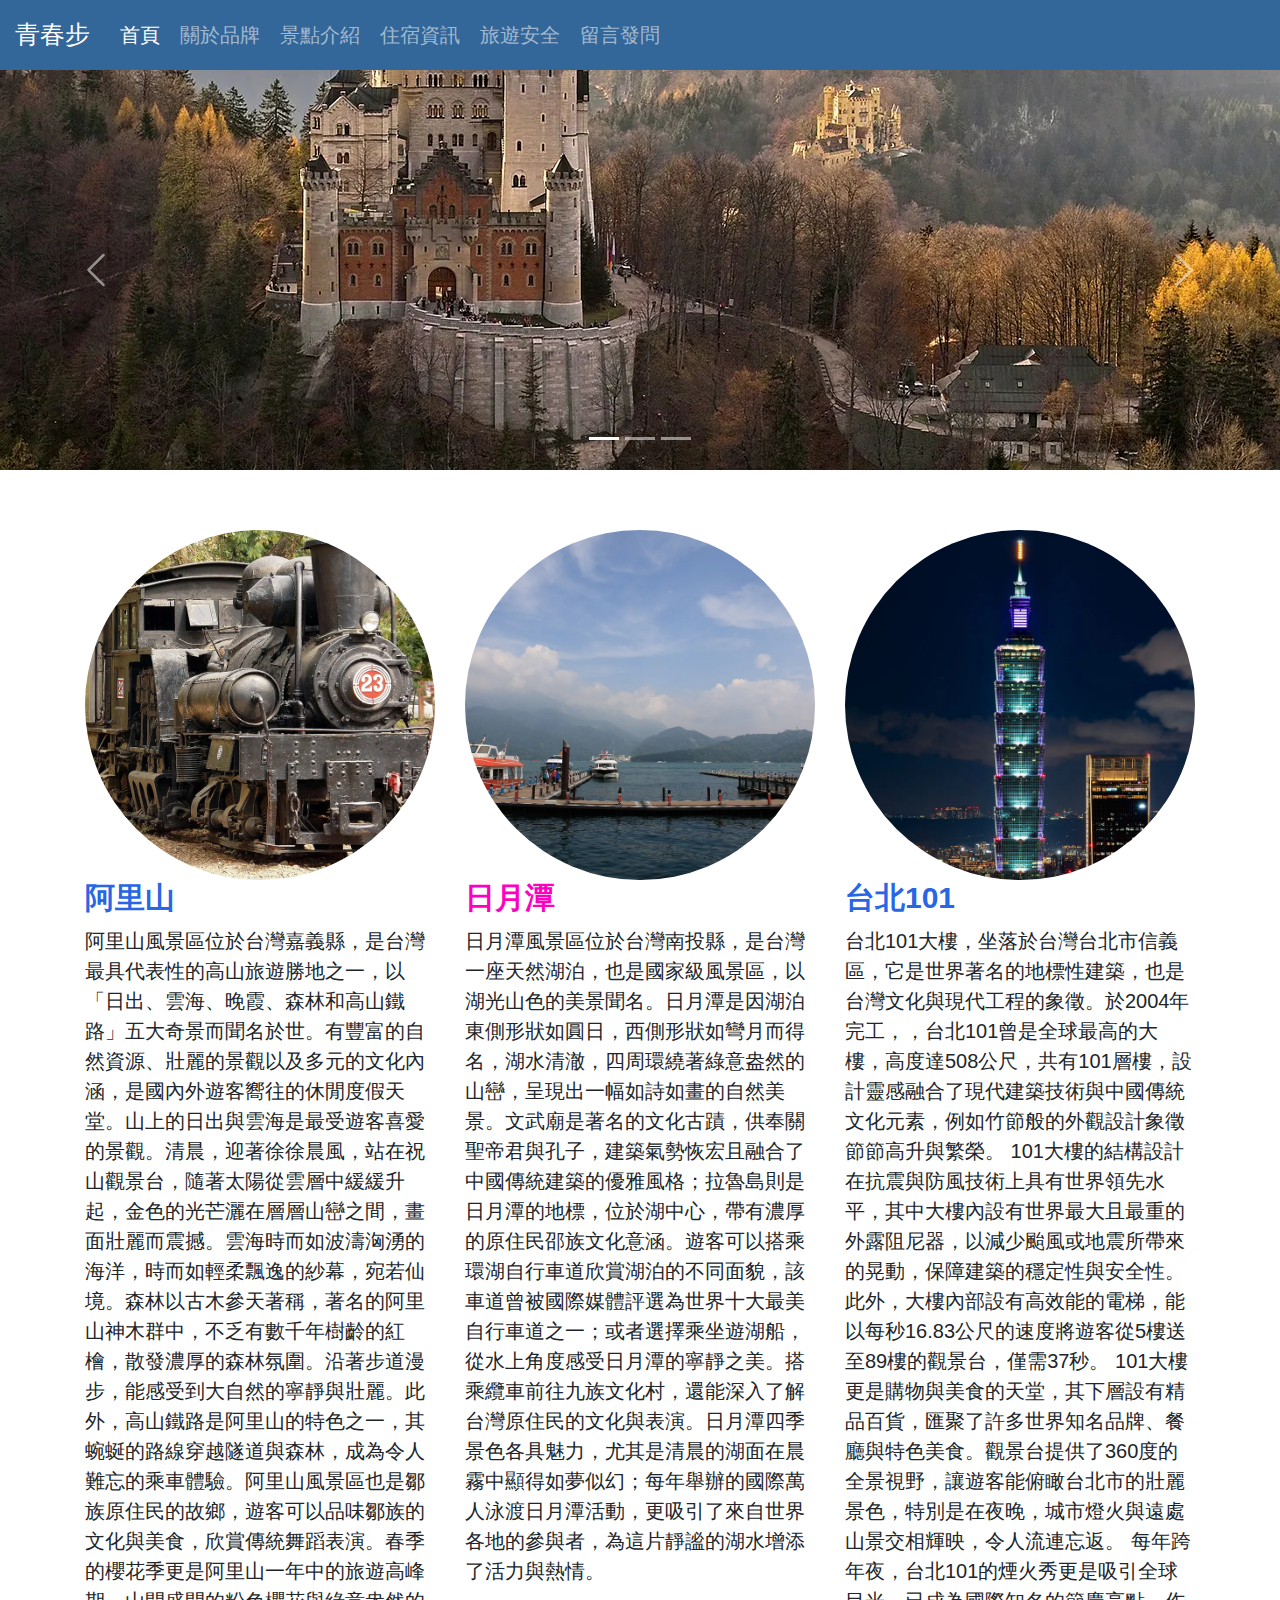
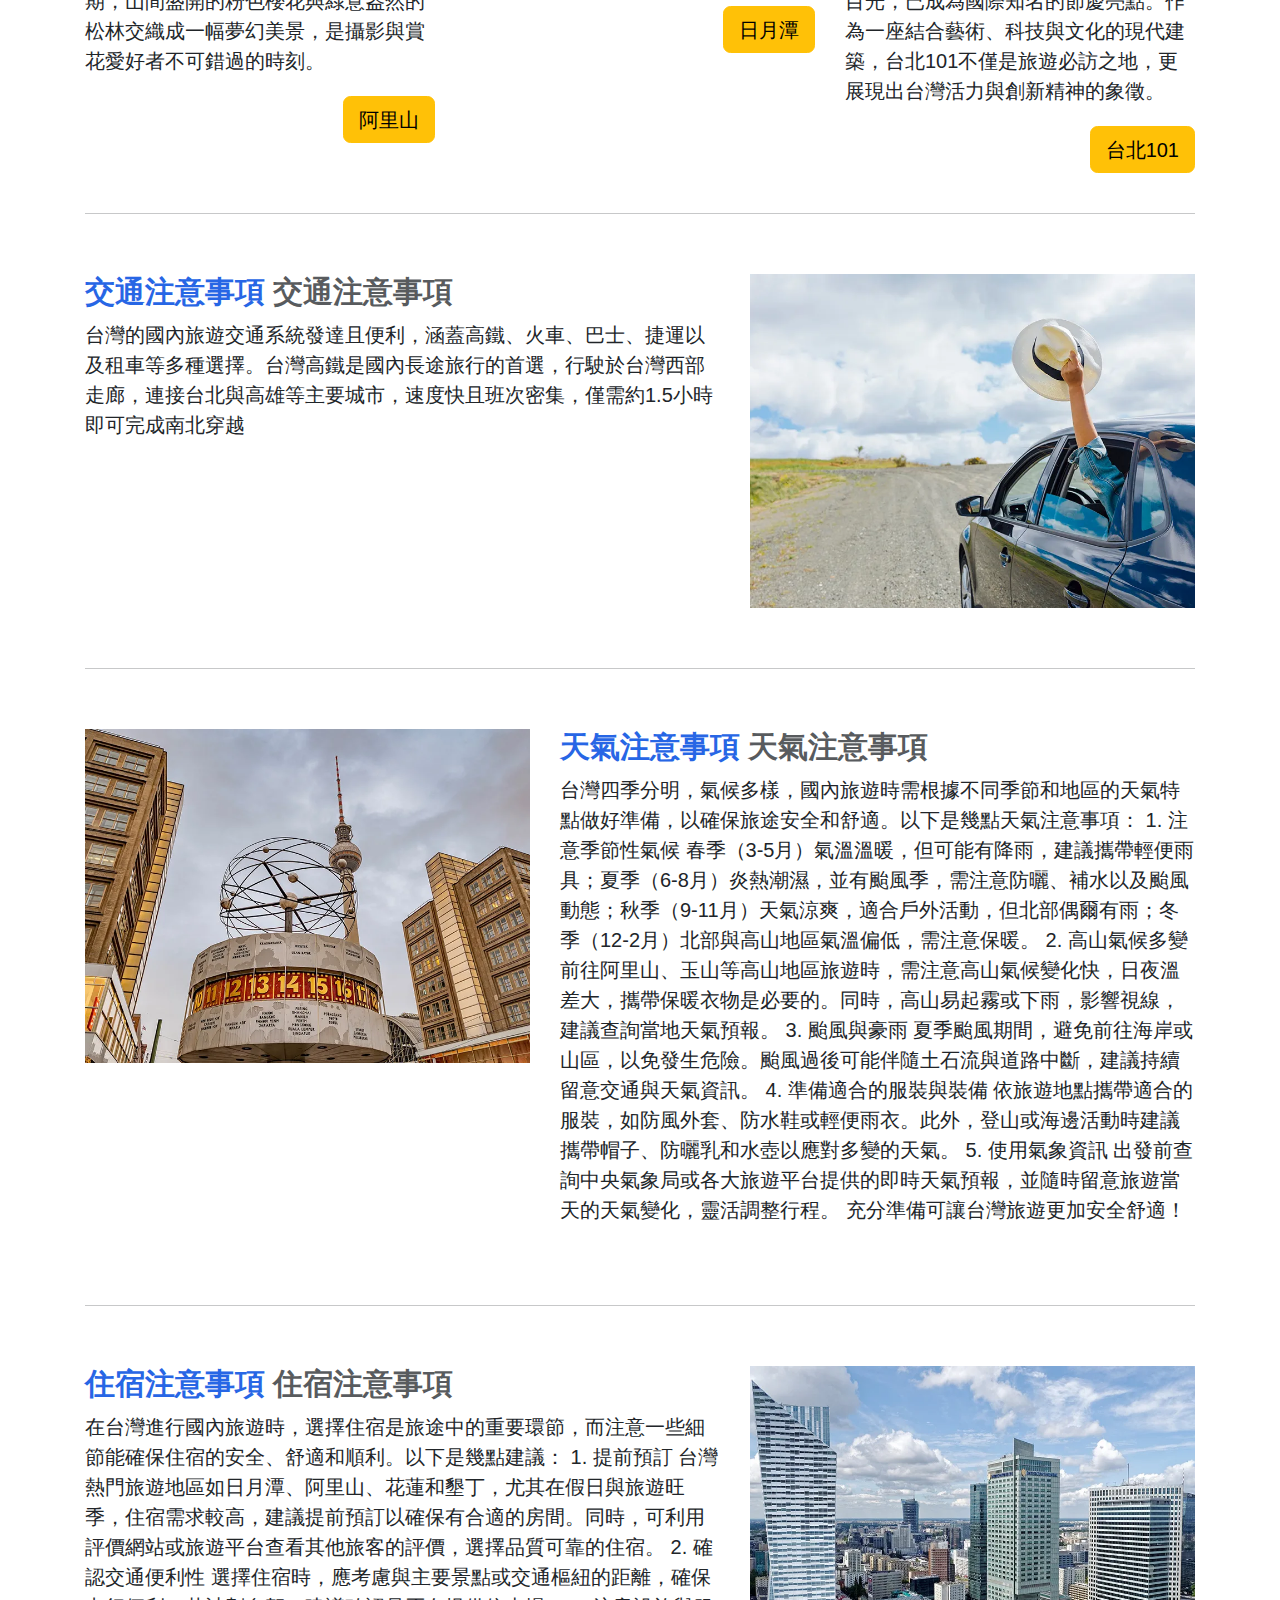
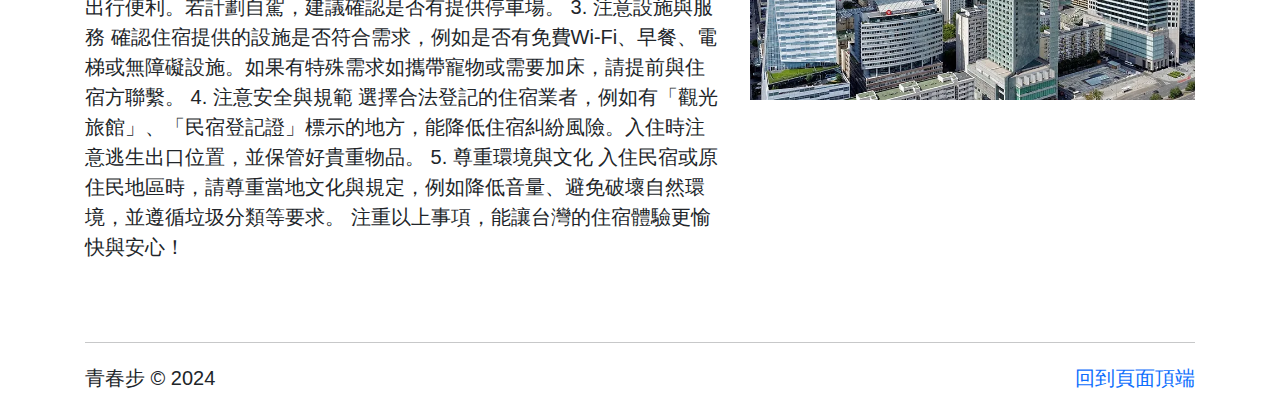
<file: index.html>
<!doctype html>
<html lang="zh-Hant-TW">
  <head>
    <meta charset="utf-8">
    <meta name="viewport" content="width=device-width, initial-scale=1">
    <meta name="author" content="青春步">
    <meta name="description" content="台北101以508公尺高度和獨特竹節設計成為台灣地標，結合創新抗震技術與中國傳統文化；日月潭和阿里山則以絕美自然景色、文化深度吸引全球旅客。">
    <meta name="generator" content="Visual Studio Code">
    <meta name="keywords" content="青春步,青春步,台北101, 台北市信義區, 世界地標, 台灣文化, 現代工程, 全球最高大樓, 508公尺, 竹節設計,  世界最大阻尼器, 360度觀景台, 台北夜景, 台北煙火秀, 國際節慶亮點, 日月潭, 南投縣, 天然湖泊, 國家風景區, 湖光山色, 拉魯島, 邵族文化, 環湖自行車道, 世界十大自行車道, 日月潭遊船, 九族文化村, 台灣原住民, 阿里山, 嘉義縣, 高山旅遊, 五大奇景, 日出, 雲海, 森林, 高山鐵路, 阿里山神木, 鄒族文化, 春季櫻花, 台灣高鐵, 台灣鐵路, 環島旅行, 台東線, 花東線, 太平洋海岸, 台北捷運, 高雄捷運, 台灣租車, 離島交通, 台灣天氣, 高山氣候, 颱風季, 豪雨防範, 台灣住宿, 旅遊旺季, 假日住宿, 觀光旅館, 民宿登記, 旅遊安全, 台灣文化旅遊">
    <!-- favicon -->
     <link rel="stylesheet" href="/favicon.ico">
    <title>青春步-首頁</title>
    <link href="https://cdn.jsdelivr.net/npm/bootstrap@5.3.3/dist/css/bootstrap.min.css" rel="stylesheet" integrity="sha384-QWTKZyjpPEjISv5WaRU9OFeRpok6YctnYmDr5pNlyT2bRjXh0JMhjY6hW+ALEwIH" crossorigin="anonymous">
    <link rel="stylesheet" href="css/custom.css">
  </head>
  <body>
    <header>
      <nav class="navbar navbar-expand-lg bg-dark navbar-dark">
        <div class="container-fluid">
          <a class="navbar-brand" href="#">青春步</a>
          <button class="navbar-toggler" type="button" data-bs-toggle="collapse" data-bs-target="#navbarSupportedContent" aria-controls="navbarSupportedContent" aria-expanded="false" aria-label="Toggle navigation">
            <span class="navbar-toggler-icon"></span>
          </button>
          <div class="collapse navbar-collapse" id="navbarSupportedContent">
            <ul class="navbar-nav me-auto mb-2 mb-lg-0">
              <li class="nav-item">
                <a class="nav-link active" aria-current="page" href="index.html">首頁</a>
              </li>
              <li class="nav-item">
                <a class="nav-link" href="about.html">關於品牌</a>
              </li>
              <li class="nav-item">
                <a class="nav-link" href="viewpoint.html" >景點介紹</a>
              </li>
              <li class="nav-item">
                <a class="nav-link" href="hotel.html">住宿資訊</a>
              </li>
              <li class="nav-item">
                <a class="nav-link" href="safe.html" >旅遊安全</a>
              </li>
              <li class="nav-item">
                <a class="nav-link" href="
                https://toolkit.url.com.tw/bbs/index.php?email=bbs@trial-157904.url.tw" target="_blank">留言發問</a>
              </li>
            </ul>
            <script async src="https://cse.google.com/cse.js?cx=1115f45f45bca4c34">
</script>
<div class="gcse-search"></div>
          </div>
        </div>
      </nav>
    </header>
    <main>
      <div id="carouselExampleIndicators" class="carousel slide">
        <div class="carousel-indicators">
          <button type="button" data-bs-target="#carouselExampleIndicators" data-bs-slide-to="0" class="active" aria-current="true" aria-label="Slide 1"></button>
          <button type="button" data-bs-target="#carouselExampleIndicators" data-bs-slide-to="1" aria-label="Slide 2"></button>
          <button type="button" data-bs-target="#carouselExampleIndicators" data-bs-slide-to="2" aria-label="Slide 3"></button>
        </div>
        <div class="carousel-inner">
          <div class="carousel-item active">
            <img src="images/index/travel 1-1280.webp" class="d-block w-100" alt="歐洲風景" title="歐洲風景" aria-label="歐洲風景">
          </div>
          <div class="carousel-item">
            <img src="images/index/travel 2-1280.webp" class="d-block w-100" alt="夏威夷" title="夏威夷" aria-label="夏威夷">
          </div>
          <div class="carousel-item">
            <img src="images/index/travel 3-1280.webp" class="d-block w-100" alt="馬來西亞" title="馬來西亞" aria-label="馬來西亞">
          </div>
        </div>
        <button class="carousel-control-prev" type="button" data-bs-target="#carouselExampleIndicators" data-bs-slide="prev">
          <span class="carousel-control-prev-icon" aria-hidden="true"></span>
          <span class="visually-hidden">Previous</span>
        </button>
        <button class="carousel-control-next" type="button" data-bs-target="#carouselExampleIndicators" data-bs-slide="next">
          <span class="carousel-control-next-icon" aria-hidden="true"></span>
          <span class="visually-hidden">Next</span>
        </button>
      </div>
      <div class="container">
        <div class="row">
          <div class="col-lg-4 order-md-2 mt-5">
              <img src="images/index/Building 101-800.webp" class="rounded-circle w-100" alt="台北101" title="台北101"aria-label="台北101">
              <div class="card-body">
                <h2 class="">台北101</h2>
                <p class="card-text">台北101大樓，坐落於台灣台北市信義區，它是世界著名的地標性建築，也是台灣文化與現代工程的象徵。於2004年完工，，台北101曾是全球最高的大樓，高度達508公尺，共有101層樓，設計靈感融合了現代建築技術與中國傳統文化元素，例如竹節般的外觀設計象徵節節高升與繁榮。

                  101大樓的結構設計在抗震與防風技術上具有世界領先水平，其中大樓內設有世界最大且最重的外露阻尼器，以減少颱風或地震所帶來的晃動，保障建築的穩定性與安全性。此外，大樓內部設有高效能的電梯，能以每秒16.83公尺的速度將遊客從5樓送至89樓的觀景台，僅需37秒。
                  
                  101大樓更是購物與美食的天堂，其下層設有精品百貨，匯聚了許多世界知名品牌、餐廳與特色美食。觀景台提供了360度的全景視野，讓遊客能俯瞰台北市的壯麗景色，特別是在夜晚，城市燈火與遠處山景交相輝映，令人流連忘返。
                  
                  每年跨年夜，台北101的煙火秀更是吸引全球目光，已成為國際知名的節慶亮點。作為一座結合藝術、科技與文化的現代建築，台北101不僅是旅遊必訪之地，更展現出台灣活力與創新精神的象徵。</p>
                <p class="text-end"><a href="https://www.taipei-101.com.tw/tw/" target="_blank" class="btn btn-warning" role="botton">台北101</a></p>
              </div>
          </div>
          <div class="col-lg-4 order-md-0 mt-5">
            <img src="images/index/Taiwan Alishan-800.webp" class="rounded-circle w-100" alt="阿里山" title="阿里山"aria-label="阿里山">
            <div class="card-body">
              <h2 class="">阿里山</h2>
              <p class="card-text">阿里山風景區位於台灣嘉義縣，是台灣最具代表性的高山旅遊勝地之一，以「日出、雲海、晚霞、森林和高山鐵路」五大奇景而聞名於世。有豐富的自然資源、壯麗的景觀以及多元的文化內涵，是國內外遊客嚮往的休閒度假天堂。山上的日出與雲海是最受遊客喜愛的景觀。清晨，迎著徐徐晨風，站在祝山觀景台，隨著太陽從雲層中緩緩升起，金色的光芒灑在層層山巒之間，畫面壯麗而震撼。雲海時而如波濤洶湧的海洋，時而如輕柔飄逸的紗幕，宛若仙境。森林以古木參天著稱，著名的阿里山神木群中，不乏有數千年樹齡的紅檜，散發濃厚的森林氛圍。沿著步道漫步，能感受到大自然的寧靜與壯麗。此外，高山鐵路是阿里山的特色之一，其蜿蜒的路線穿越隧道與森林，成為令人難忘的乘車體驗。阿里山風景區也是鄒族原住民的故鄉，遊客可以品味鄒族的文化與美食，欣賞傳統舞蹈表演。春季的櫻花季更是阿里山一年中的旅遊高峰期，山間盛開的粉色櫻花與綠意盎然的松林交織成一幅夢幻美景，是攝影與賞花愛好者不可錯過的時刻。</p>
              <p class="text-end"><a href="https://www.ali-nsa.net/" target="_blank" class="btn btn-warning" role="botton">阿里山</a></p>
            </div>
        </div>
        <div class="col-lg-4 order-md-1 mt-5">
          <img src="images/index/Taiwan sun moon lake-800.webp" class="rounded-circle w-100" alt="日月潭" title="日月潭"aria-label="日月潭">
          <div class="card-body">
            <h2 class="h2-custom-pink">日月潭</h2>
            <p class="card-text">日月潭風景區位於台灣南投縣，是台灣一座天然湖泊，也是國家級風景區，以湖光山色的美景聞名。日月潭是因湖泊東側形狀如圓日，西側形狀如彎月而得名，湖水清澈，四周環繞著綠意盎然的山巒，呈現出一幅如詩如畫的自然美景。文武廟是著名的文化古蹟，供奉關聖帝君與孔子，建築氣勢恢宏且融合了中國傳統建築的優雅風格；拉魯島則是日月潭的地標，位於湖中心，帶有濃厚的原住民邵族文化意涵。遊客可以搭乘環湖自行車道欣賞湖泊的不同面貌，該車道曾被國際媒體評選為世界十大最美自行車道之一；或者選擇乘坐遊湖船，從水上角度感受日月潭的寧靜之美。搭乘纜車前往九族文化村，還能深入了解台灣原住民的文化與表演。日月潭四季景色各具魅力，尤其是清晨的湖面在晨霧中顯得如夢似幻；每年舉辦的國際萬人泳渡日月潭活動，更吸引了來自世界各地的參與者，為這片靜謐的湖水增添了活力與熱情。</p>
            <p class="text-end"><a href="https://www.taiwan.net.tw/m1.aspx?sNo=0001114&id=412" target="_blank" class="btn btn-warning" role="botton">日月潭</a></p>
          </div>
      </div>
    </div>
    <hr>
    <div class="row my-5">
      <div class="col-md-7" >
        <h2>交通注意事項<span class="text-muted"> 交通注意事項</span></h2>
        <p>台灣的國內旅遊交通系統發達且便利，涵蓋高鐵、火車、巴士、捷運以及租車等多種選擇。台灣高鐵是國內長途旅行的首選，行駛於台灣西部走廊，連接台北與高雄等主要城市，速度快且班次密集，僅需約1.5小時即可完成南北穿越</p>
      </div>
      <div class="col-md-5">
        <img src="images/index/transportation-600.webp" alt="交通注意事項" class="img-fluid mx-auto" title="交通注意事項" aria-label="交通注意事項">
      </div>
    </div>
    <hr>
    <div class="row my-5">
      <div class="col-md-7 order-md-1">
        <h2>天氣注意事項<span class="text-muted"> 天氣注意事項</span></h2>
        <p>台灣四季分明，氣候多樣，國內旅遊時需根據不同季節和地區的天氣特點做好準備，以確保旅途安全和舒適。以下是幾點天氣注意事項：

          1. 注意季節性氣候
          春季（3-5月）氣溫溫暖，但可能有降雨，建議攜帶輕便雨具；夏季（6-8月）炎熱潮濕，並有颱風季，需注意防曬、補水以及颱風動態；秋季（9-11月）天氣涼爽，適合戶外活動，但北部偶爾有雨；冬季（12-2月）北部與高山地區氣溫偏低，需注意保暖。
          
          2. 高山氣候多變
          前往阿里山、玉山等高山地區旅遊時，需注意高山氣候變化快，日夜溫差大，攜帶保暖衣物是必要的。同時，高山易起霧或下雨，影響視線，建議查詢當地天氣預報。
          
          3. 颱風與豪雨
          夏季颱風期間，避免前往海岸或山區，以免發生危險。颱風過後可能伴隨土石流與道路中斷，建議持續留意交通與天氣資訊。
          
          4. 準備適合的服裝與裝備
          依旅遊地點攜帶適合的服裝，如防風外套、防水鞋或輕便雨衣。此外，登山或海邊活動時建議攜帶帽子、防曬乳和水壺以應對多變的天氣。
          
          5. 使用氣象資訊
          出發前查詢中央氣象局或各大旅遊平台提供的即時天氣預報，並隨時留意旅遊當天的天氣變化，靈活調整行程。
          
          充分準備可讓台灣旅遊更加安全舒適！</p>
      </div>
      <div class="col-md-5">
        <img src="images/index/weather-600.webp" alt="天氣注意事項" class="img-fluid mx-auto" title="天氣注意事項" aria-label="天氣注意事項">
      </div>
    </div>
    <hr>
    <div class="row my-5">
      <div class="col-md-7 order-md-0">
        <h2>住宿注意事項<span class="text-muted"> 住宿注意事項</span></h2>
        <p>在台灣進行國內旅遊時，選擇住宿是旅途中的重要環節，而注意一些細節能確保住宿的安全、舒適和順利。以下是幾點建議：

          1. 提前預訂
          台灣熱門旅遊地區如日月潭、阿里山、花蓮和墾丁，尤其在假日與旅遊旺季，住宿需求較高，建議提前預訂以確保有合適的房間。同時，可利用評價網站或旅遊平台查看其他旅客的評價，選擇品質可靠的住宿。
          
          2. 確認交通便利性
          選擇住宿時，應考慮與主要景點或交通樞紐的距離，確保出行便利。若計劃自駕，建議確認是否有提供停車場。
          
          3. 注意設施與服務
          確認住宿提供的設施是否符合需求，例如是否有免費Wi-Fi、早餐、電梯或無障礙設施。如果有特殊需求如攜帶寵物或需要加床，請提前與住宿方聯繫。
          
          4. 注意安全與規範
          選擇合法登記的住宿業者，例如有「觀光旅館」、「民宿登記證」標示的地方，能降低住宿糾紛風險。入住時注意逃生出口位置，並保管好貴重物品。
          
          5. 尊重環境與文化
          入住民宿或原住民地區時，請尊重當地文化與規定，例如降低音量、避免破壞自然環境，並遵循垃圾分類等要求。
          
          注重以上事項，能讓台灣的住宿體驗更愉快與安心！</p>
      </div>
      <div class="col-md-5">
        <img src="images/index/stay-600.webp" alt="住宿注意事項" class="img-fluid mx-auto" title="住宿注意事項" aria-label="住宿注意事項">
      </div>
    </div>
    <hr>
      </div>
      <footer class="container">
        <p class="float-end"><a href="#top">回到頁面頂端</a></p>
        <p>青春步 &copy;  2024</p>
      </footer>
    </main>
    <script src="https://cdn.jsdelivr.net/npm/bootstrap@5.3.3/dist/js/bootstrap.bundle.min.js" integrity="sha384-YvpcrYf0tY3lHB60NNkmXc5s9fDVZLESaAA55NDzOxhy9GkcIdslK1eN7N6jIeHz" crossorigin="anonymous"></script>
  </body>
</html>
</file>
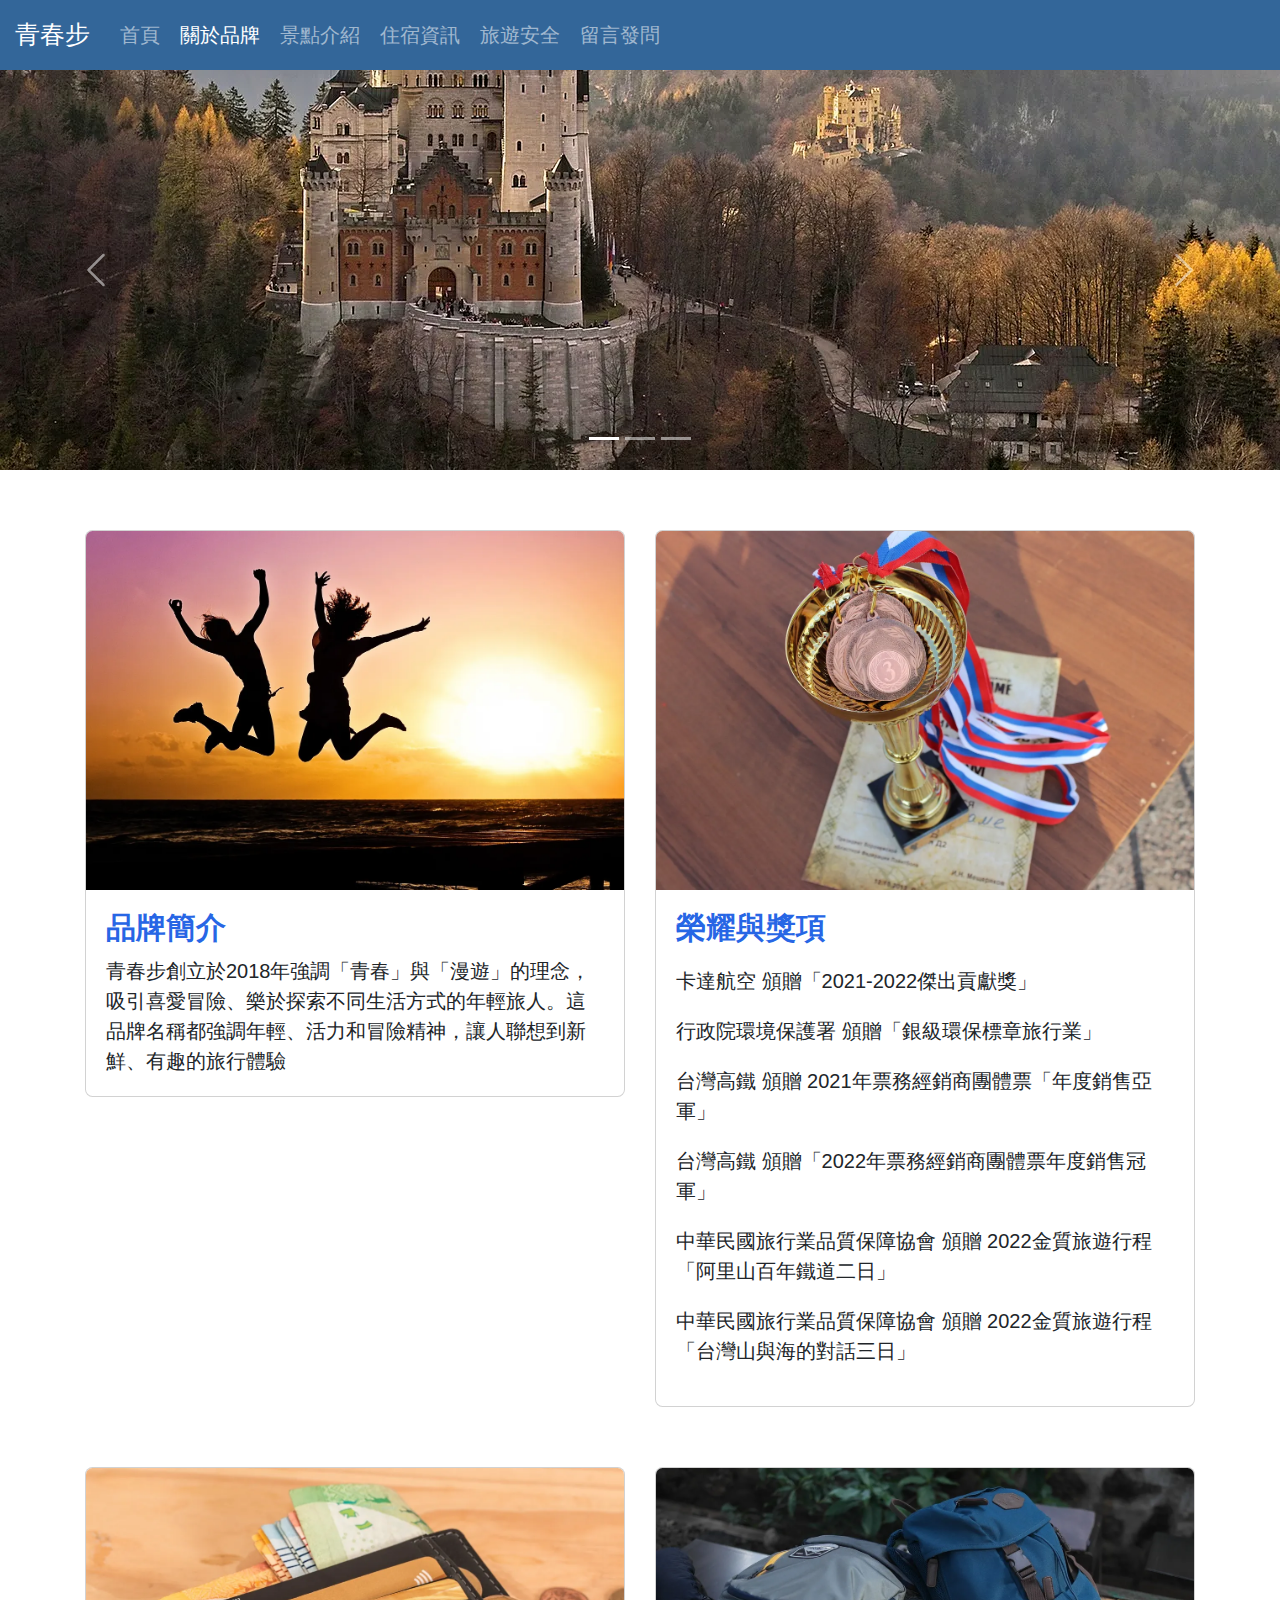
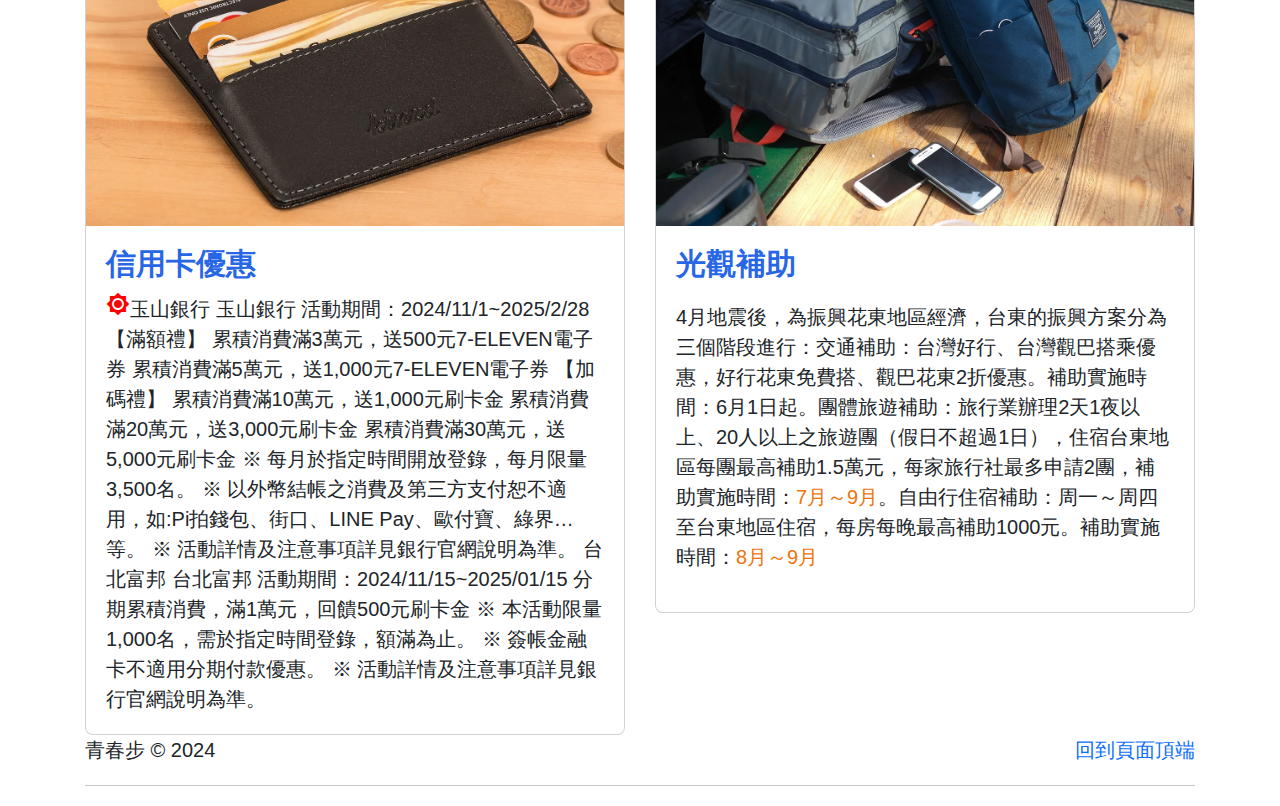
<file: about.html>
<!doctype html>
<html lang="zh-Hant-TW">
  <head>
    <meta charset="utf-8">
    <meta name="viewport" content="width=device-width, initial-scale=1">
    <meta name="author" content="青春步">
    <meta name="description" content="青春步YouthWander:自2018年創立,以年輕活力與冒險精神為核心,榮獲多項業界大獎,帶來新鮮有趣的旅行體驗">
    <meta name="generator" content="Visual Studio Code">
    <meta name="keywords" content="青春步, 年輕旅人, 冒險精神, 旅行品牌, 傑出貢獻獎, 銀級環保標章, 台灣高鐵票務經銷商, 金質旅遊行程, 阿里山百年鐵道, 台灣山與海, 振興觀光補助, 花東自由行補助, 交通補助, 團體旅遊補助, 玉山銀行優惠, 台北富邦刷卡回饋, 振興花東經濟">
    <!-- favicon -->
     <link rel="shortcut icon" href="/favicon.ico">
    <title>青春步-關於品牌</title>
    <link href="https://cdn.jsdelivr.net/npm/bootstrap@5.3.3/dist/css/bootstrap.min.css" rel="stylesheet" integrity="sha384-QWTKZyjpPEjISv5WaRU9OFeRpok6YctnYmDr5pNlyT2bRjXh0JMhjY6hW+ALEwIH" crossorigin="anonymous">
    <link rel="stylesheet" href="https://fonts.googleapis.com/icon?family=Material+Icons">
    <link rel="stylesheet" href="css/custom.css">
  </head>
  <body>
    <header>
      <nav class="navbar navbar-expand-lg bg-dark navbar-dark">
        <div class="container-fluid">
          <a class="navbar-brand" href="#">青春步</a>
          <button class="navbar-toggler" type="button" data-bs-toggle="collapse" data-bs-target="#navbarSupportedContent" aria-controls="navbarSupportedContent" aria-expanded="false" aria-label="Toggle navigation">
            <span class="navbar-toggler-icon"></span>
          </button>
          <div class="collapse navbar-collapse" id="navbarSupportedContent">
            <ul class="navbar-nav me-auto mb-2 mb-lg-0">
              <li class="nav-item">
                <a class="nav-link " href="index.html">首頁</a>
              </li>
              <li class="nav-item">
                <a class="nav-link active" aria-current="page" href="about.html">關於品牌</a>
              </li>
              <li class="nav-item">
                <a class="nav-link" href="viewpoint.html" >景點介紹</a>
              </li>
              <li class="nav-item">
                <a class="nav-link" href="hotel.html">住宿資訊</a>
              </li>
              <li class="nav-item">
                <a class="nav-link" href="safe.html" >旅遊安全</a>
              </li>
              <li class="nav-item">
                <a class="nav-link" href="
                https://toolkit.url.com.tw/bbs/index.php?email=bbs@trial-157904.url.tw" target="_blank">留言發問</a>
              </li>
            </ul>
            <script async src="https://cse.google.com/cse.js?cx=1115f45f45bca4c34">
</script>
<div class="gcse-search"></div>
          </div>
        </div>
      </nav>
    </header>
    <main>
      <div id="carouselExampleIndicators" class="carousel slide">
        <div class="carousel-indicators">
          <button type="button" data-bs-target="#carouselExampleIndicators" data-bs-slide-to="0" class="active" aria-current="true" aria-label="Slide 1"></button>
          <button type="button" data-bs-target="#carouselExampleIndicators" data-bs-slide-to="1" aria-label="Slide 2"></button>
          <button type="button" data-bs-target="#carouselExampleIndicators" data-bs-slide-to="2" aria-label="Slide 3"></button>
        </div>
        <div class="carousel-inner">
          <div class="carousel-item active">
            <img src="images/index/travel 1-1280.webp" class="d-block w-100" alt="歐洲風景" title="歐洲風景" aria-label="歐洲風景">
          </div>
          <div class="carousel-item">
            <img src="images/index/travel 2-1280.webp" class="d-block w-100" alt="夏威夷" title="夏威夷" aria-label="夏威夷">
          </div>
          <div class="carousel-item">
            <img src="images/index/travel 3-1280.webp" class="d-block w-100" alt="馬來西亞" title="馬來西亞" aria-label="馬來西亞">
          </div>
        </div>
        <button class="carousel-control-prev" type="button" data-bs-target="#carouselExampleIndicators" data-bs-slide="prev">
          <span class="carousel-control-prev-icon" aria-hidden="true"></span>
          <span class="visually-hidden">Previous</span>
        </button>
        <button class="carousel-control-next" type="button" data-bs-target="#carouselExampleIndicators" data-bs-slide="next">
          <span class="carousel-control-next-icon" aria-hidden="true"></span>
          <span class="visually-hidden">Next</span>
        </button>
      </div>
      <div class="container">
        <div class="row">
            <div class="col-lg-6">
                <div class="card mt-5">
                    <img src="images/index/sunset-570881_1280.webp" class="card-img-top" alt="青春步" title="青春步" aria-label="青春步">
                    <div class="card-body">
                      <h2 class="">品牌簡介</h2>
                      <p class="card-text">青春步創立於2018年強調「青春」與「漫遊」的理念，吸引喜愛冒險、樂於探索不同生活方式的年輕旅人。這品牌名稱都強調年輕、活力和冒險精神，讓人聯想到新鮮、有趣的旅行體驗
                        </p>
                    </div>
                </div>
            </div>
            <div class="col-lg-6">
                <div class="card mt-5">
                    <img src="images/about/cup-211240_1280.webp" class="card-img-top" alt="榮耀與獎項" title="榮耀與獎項" aria-label="榮耀與獎項">
                    <div class="card-body">
                      <h2 class="">榮耀與獎項</h2>
                      <p class="card-text"><p>卡達航空 頒贈「2021-2022傑出貢獻獎」</p>
                      <p>行政院環境保護署 頒贈「銀級環保標章旅行業」</p>
                      <p>台灣高鐵 頒贈 2021年票務經銷商團體票「年度銷售亞軍」</p>
                      <p>台灣高鐵 頒贈「2022年票務經銷商團體票年度銷售冠軍」</p>
                      <p>中華民國旅行業品質保障協會 頒贈 2022金質旅遊行程「阿里山百年鐵道二日」</p>
                      <p>中華民國旅行業品質保障協會 頒贈 2022金質旅遊行程「台灣山與海的對話三日」</p>
                        </p>
                    </div>
                </div>
 
            </div>
        </div>
        <div class="row">
          <div class="col-lg-6">
              <div class="card mt-5">
                  <img src="images/about/wallet-2668577_1280.webp" class="card-img-top" alt="" title="信用卡優惠" aria-label="信用卡優惠">
                  <div class="card-body">
                    <h2 class="">信用卡優惠</h2>
                    <p class="card-text"><i class="material-icons" style="font-size:24px;color:red">brightness_high</i>玉山銀行 玉山銀行
                      活動期間：2024/11/1~2025/2/28
                      【滿額禮】
                      累積消費滿3萬元，送500元7-ELEVEN電子券
                      累積消費滿5萬元，送1,000元7-ELEVEN電子券
                      
                      【加碼禮】
                      累積消費滿10萬元，送1,000元刷卡金
                      累積消費滿20萬元，送3,000元刷卡金
                      累積消費滿30萬元，送5,000元刷卡金
                      ※ 每月於指定時間開放登錄，每月限量3,500名。
                      ※ 以外幣結帳之消費及第三方支付恕不適用，如:Pi拍錢包、街口、LINE Pay、歐付寶、綠界…等。
                      ※ 活動詳情及注意事項詳見銀行官網說明為準。
                      
                      台北富邦 台北富邦
                      活動期間：2024/11/15~2025/01/15
                      分期累積消費，滿1萬元，回饋500元刷卡金
                      ※ 本活動限量1,000名，需於指定時間登錄，額滿為止。
                      ※ 簽帳金融卡不適用分期付款優惠。
                      ※ 活動詳情及注意事項詳見銀行官網說明為準。
                      </p>
                  </div>
              </div>
          </div>
          <div class="col-lg-6">
              <div class="card mt-5">
                  <img src="images/about/travel-bag-3256390_1280.webp" class="card-img-top" alt="光觀補助" title="光觀補助" aria-label="光觀補助">
                  <div class="card-body">
                    <h2 class="">光觀補助</h2>
                    <p class="card-text"><p>4月地震後，為振興花東地區經濟，台東的振興方案分為三個階段進行：交通補助：台灣好行、台灣觀巴搭乘優惠，好行花東免費搭、觀巴花東2折優惠。補助實施時間：6月1日起。團體旅遊補助：旅行業辦理2天1夜以上、20人以上之旅遊團（假日不超過1日），住宿台東地區每團最高補助1.5萬元，每家旅行社最多申請2團，補助實施時間：<span class="text-orange">7月～9月</span>。自由行住宿補助：周一～周四至台東地區住宿，每房每晚最高補助1000元。補助實施時間：<span class="text-orange">8月～9月</span></p>
                  </div>
              </div>

          </div>
      </div>

      </div>
      <footer class="container">
        <p class="float-end"><a href="#top">回到頁面頂端</a></p>
        <p>青春步 &copy;  2024</p>
        <hr>
      </footer>
    </main>
    <script src="https://cdn.jsdelivr.net/npm/bootstrap@5.3.3/dist/js/bootstrap.bundle.min.js" integrity="sha384-YvpcrYf0tY3lHB60NNkmXc5s9fDVZLESaAA55NDzOxhy9GkcIdslK1eN7N6jIeHz" crossorigin="anonymous"></script>
  </body>
</html>
</file>
<file: css/custom.css>
:root,
[data-bs-theme=light] {
  --bs-dark-rgb: 51, 102, 153;
}

/* 連結Google雲端字體，提供用戶一致體驗UX */
@import url('https://fonts.googleapis.com/css2?family=Noto+Sans+TC:wght@300&display=swap');

/* 透過body標籤，改變全部的文案預設字體 */
body {font-family: "微軟正黑體","Noto Sans TC", sans-serif;}

html {font-size: 20px;}

footer a {text-decoration: none;}

/* 選取器是標籤,影響全體 */
h2 {font-size: 1.5rem;font-weight: 900;color: rgb(39, 102, 229);}

/* 選取器是類別，影響個別，需要手動套用 */
.h2-custom-pink {font-size: 1.5rem;font-weight: 900;color: rgb(255, 0, 195);}

.text-orange {color: rgb(240, 115, 13);}
</file>
